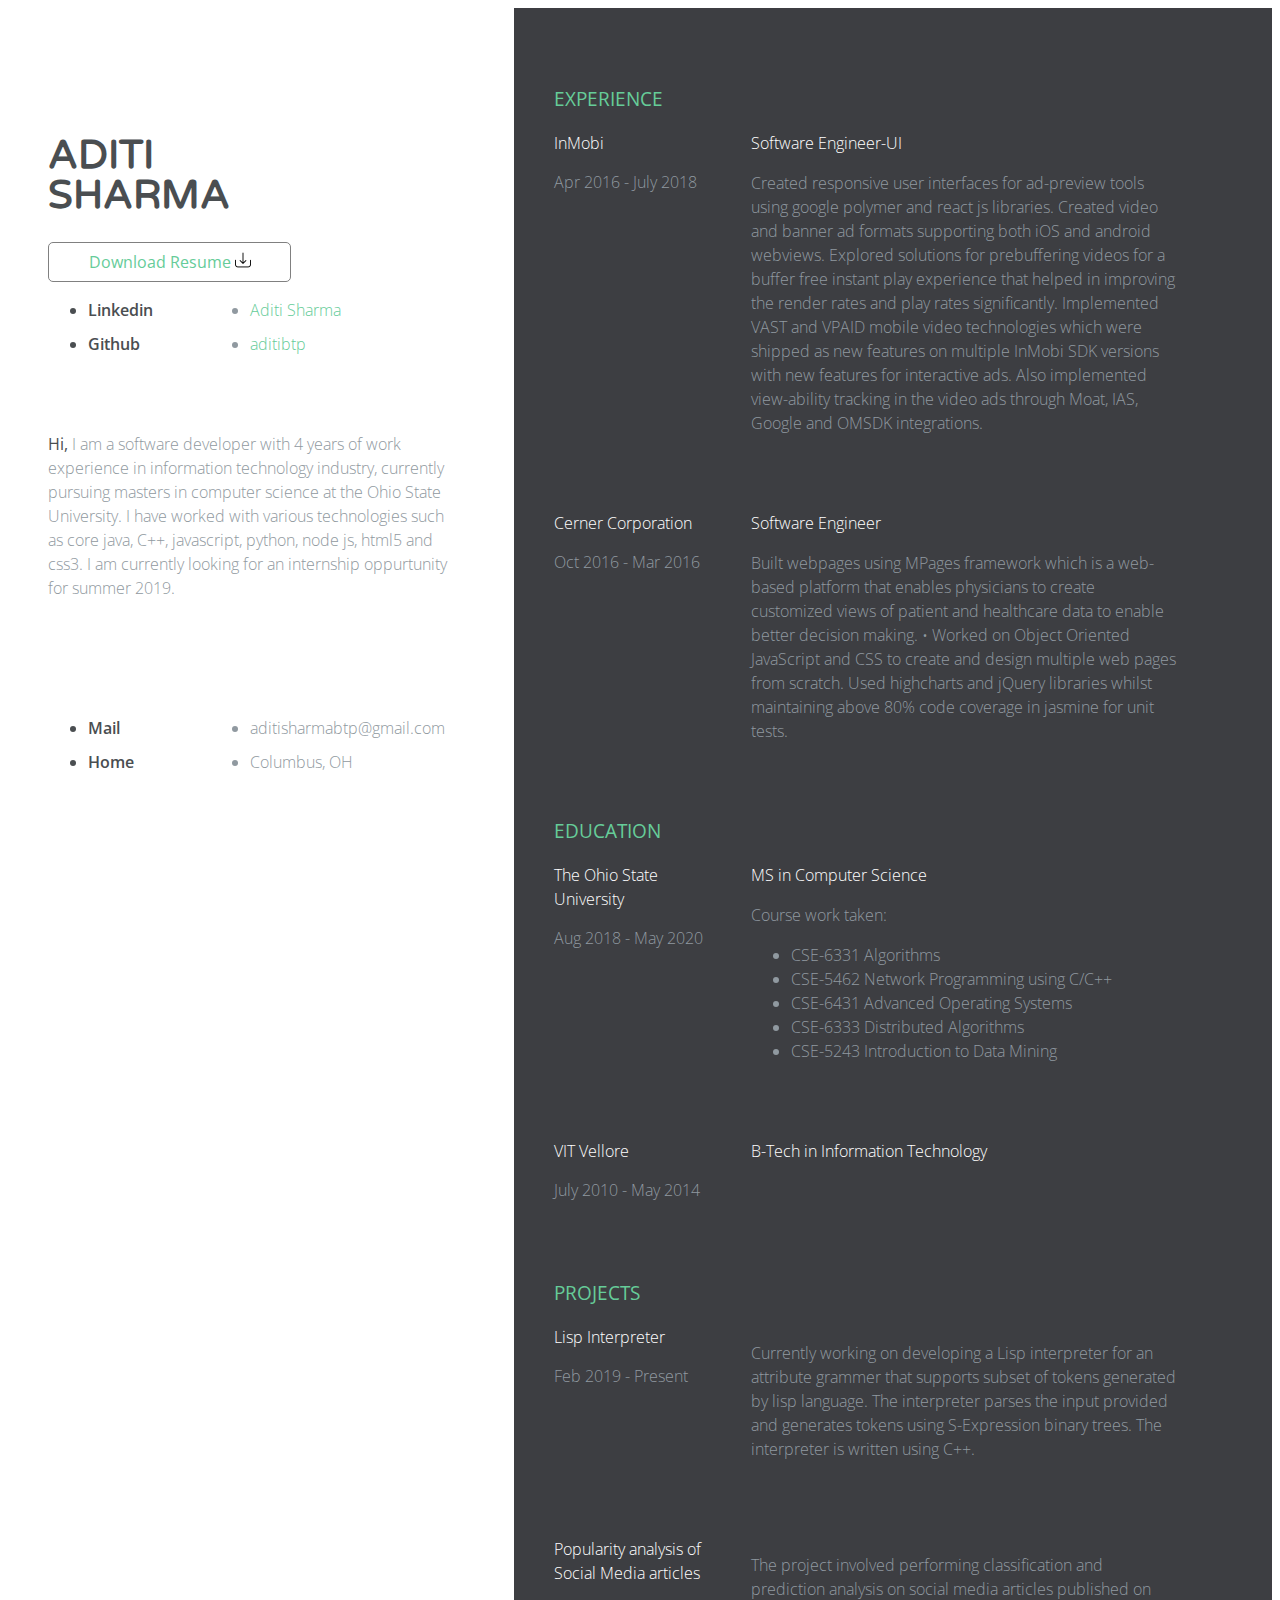
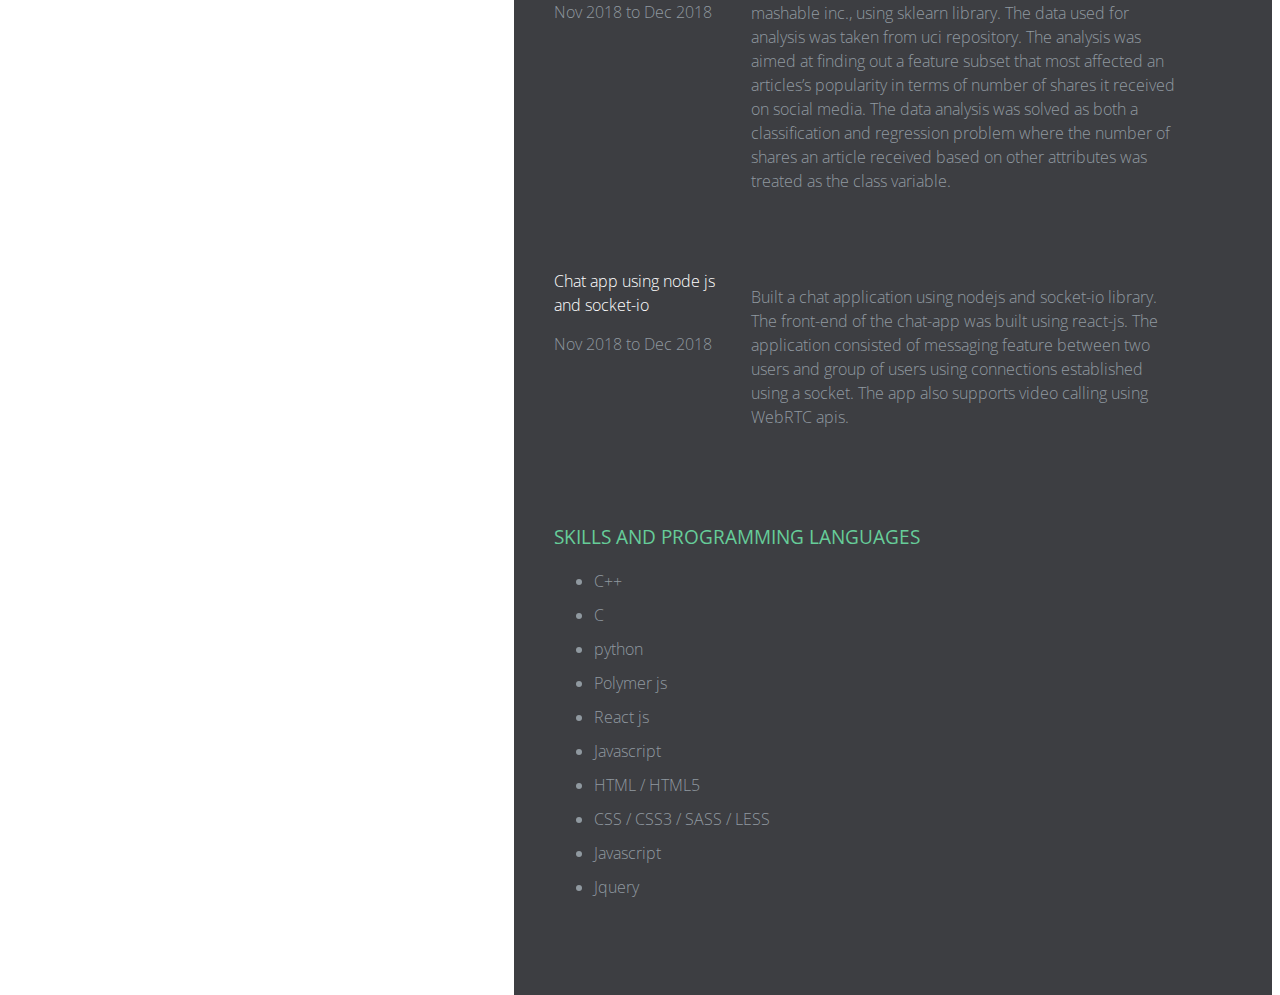
<file: index.html>
<!DOCTYPE html>
<html>
        <meta name="viewport" content="width=device-width, initial-scale=1, maximum-scale=1">
    <head>
        <style>
            @import url(https://fonts.googleapis.com/css?family=Varela+Round);
            @import url(https://fonts.googleapis.com/css?family=Open+Sans:400,300,600,700);

@import url(https://fonts.googleapis.com/css?family=Varela+Round);
@import url(https://fonts.googleapis.com/css?family=Open+Sans:400,300,600,700);
*, *::after, *::before {
  box-sizing: border-box;
}
html, body {
  height: 100%;
}
body {
  font-family: 'Open Sans', sans-serif;
  font-size: 16px;
  line-height: 1.5em;
}
a {
  color: #6c9;
  text-decoration: none;
}
.clearfix::after, .clearfix::before {
  content: " ";
  display: table;
}
.clearfix::after {
  clear: both;
}
.bold {
  color: #4a4e51;
  font-weight: 400;
}
.resume-wrapper {
  position: relative;
  text-align: center;
  height: 100%;
}
.container {
  min-height: 600px;
}
.profile {
  background: #fff;
  width: 40%;
  float: left;
  color: #9099a0;
}
@media (max-width: 850px) {
  .profile {
    width: 100%;
  }
}
.profile .name-wrapper {
  float: left;
  width: 60%;
}
.profile h1 {
  font-size: 2.5em;
  text-align: left;
  font-family: 'Varela Round', sans-serif;
  color: #4a4e51;
  text-transform: uppercase;
  line-height: 1em;
  padding-top: 40px;
}
@media (max-width: 1200px) {
  .profile h1 {
    padding-top: 20px;
  }
}
@media (max-width: 450px) {
  .profile h1 {
    font-size: 1.8em;
    padding-top: 20px;
  }
}
.profile li {
  margin-bottom: 10px;
}
.profile .picture-resume-wrapper {
  width: 40%;
  display: block;
  float: left;
}
@media (max-width: 1200px) {
  .profile .picture-resume-wrapper {
    width: 100%;
  }
}
.profile .picture-resume {
  width: 220px;
  height: 220px;
  background-size: cover;
  border-radius: 50%;
  margin-right: 0px;
  display: table;
  position: relative;
  vertical-align: middle;
}
.profile .picture-resume span {
  display: table-cell;
  vertical-align: middle;
  position: relative;
  margin: 0 auto;
  z-index: 10;
  text-align: center;
}
.profile .picture-resume img {
  border-radius: 50%;
  width: 130px;
}
@media (max-width: 1500px) {
  .profile .picture-resume img {
    width: 80px;
  }
}
@media (max-width: 1200px) {
  .profile .picture-resume img {
    width: 120px;
    height: 120px;
  }
}
@media (max-width: 1500px) {
  .profile .picture-resume {
    width: 150px;
    height: 150px;
  }
}
@media (max-width: 1200px) {
  .profile .picture-resume {
    width: 200px;
    height: 200px;
  }
}
@media (max-width: 450px) {
  .profile .picture-resume {
    width: 180px;
    height: 180px;
  }
}
.profile .contact-info {
  margin-top: 100px;
  font-weight: 300;
}
@media (max-width: 1200px) {
  .profile .contact-info {
    margin-top: 70px;
  }
}
@media (max-width: 450px) {
  .profile .contact-info {
    margin-top: 50px;
  }
}
.profile .list-titles {
  float: left;
  text-align: left;
  font-weight: 600;
  width: 40%;
  color: #4a4e51;
}
.profile .list-content {
  float: left;
  width: 60%;
  text-align: left;
  font-weight: 300;
}
.profile .contact-presentation {
  text-align: left;
  font-weight: 300;
  margin-top: 50px;
  margin-bottom: 70px;
}
@media (max-width: 1200px) {
  .profile .contact-presentation {
    margin-top: 70px;
    margin-bottom: 70px;
  }
}
@media (max-width: 850px) {
  .profile .contact-presentation {
    margin-top: 50px;
    margin-bottom: 50px;
  }
}
.profile svg {
  width: 100%;
  position: absolute;
  top: 0;
  left: 0;
}
.profile .st0, .profile .st1 {
  fill: #6c9;
}
.experience {
  background: #3d3e42;
  width: 60%;
  float: left;
  position: relative;
  color: #9099a0;
  font-weight: 300;
  min-height: 100%;
  min-height: 100vh;
}
@media (max-width: 850px) {
  .experience {
    width: 100%;
  }
}
.experience h3.experience-title {
  color: #6c9;
  text-align: left;
  text-transform: uppercase;
  font-size: 1.2em;
  margin-bottom: 20px;
  font-weight: 400;
}
.experience .company-wrapper {
  width: 30%;
  float: left;
  text-align: left;
  padding-right: 5%;
  margin-bottom: 60px;
}
@media (max-width: 450px) {
  .experience .company-wrapper {
    width: 100%;
    margin-bottom: 20px;
  }
}
.experience .job-wrapper {
  width: 70%;
  float: left;
  text-align: left;
  padding-right: 5%;
  margin-bottom: 60px;
}
@media (max-width: 450px) {
  .experience .job-wrapper {
    width: 100%;
    margin-bottom: 40px;
  }
}
.experience .experience-title {
  color: white;
  margin-bottom: 15px;
}
.section-padding {
  padding: 60px 60px 40px 40px;
}
@media (max-width: 850px) {
  .section-padding {
    padding: 80px 15% 40px 10%;
  }
}
@media (max-width: 450px) {
  .section-padding {
    padding: 40px 10% 20px 5%;
  }
}
.section-wrapper {
  width: 100%;
  float: left;
  text-align: left;
  color: #9099a0;
  font-weight: 300;
  margin-bottom: 20px;
}
@media (max-width: 450px) {
  .section-wrapper {
    width: 100%;
  }
}
.section-wrapper:nth-child(3) {
  padding-right: 8%;
}
.section-wrapper h3.section-title {
  color: #6c9;
  text-align: left;
  text-transform: uppercase;
  font-size: 1.2em;
  margin-bottom: 20px;
  font-weight: 400;
}
.section-wrapper .skill-percentage {
  margin-bottom: 10px;
  position: relative;
}
.section-wrapper .skill-percentage::after {
  content: "";
  width: 100%;
  height: 0;
  background: #4a4e51;
  display: block;
  margin-top: 3px;
}

.resume-link{
    height: 40px;
    display: block;
    padding: 7px;
    border-radius: 5px;
    border:1px solid grey;
}
.section-wrapper .skill-percentage::before {
  content: "";
  height: 0;
  background: #6c9;
  position: absolute;
  margin-top: 3px;
  bottom: 0;
}
.section-wrapper .skill-percentage:nth-child(1)::before {
  width: 80%;
  animation: skill_1 0.6s ease;
}
.section-wrapper .skill-percentage:nth-child(2)::before {
  width: 90%;
  animation: skill_2 0.6s ease;
}
.section-wrapper .skill-percentage:nth-child(3)::before {
  width: 50%;
  animation: skill_3 0.6s ease;
}
.section-wrapper .skill-percentage:nth-child(4)::before {
  width: 60%;
  animation: skill_4 0.6s ease;
}
.section-wrapper .skill-percentage:nth-child(5)::before {
  width: 70%;
  animation: skill_5 0.6s ease;
}
.section-wrapper .skill-percentage:nth-child(6)::before {
  width: 70%;
  animation: skill_6 0.6s ease;
}
.section-wrapper .skill-percentage:nth-child(7)::before {
  width: 70%;
  animation: skill_6 0.6s ease;
}
@keyframes skill_1 {
  from {
    width: 0%;
  }
  to {
    width: 80%;
  }
}
@keyframes skill_2 {
  from {
    width: 0%;
  }
  to {
    width: 90%;
  }
}
@keyframes skill_3 {
  from {
    width: 0%;
  }
  to {
    width: 50%;
  }
}
@keyframes skill_4 {
  from {
    width: 0%;
  }
  to {
    width: 60%;
  }
}
@keyframes skill_5 {
  from {
    width: 0%;
  }
  to {
    width: 70%;
  }
}
@keyframes skill_6 {
  from {
    width: 0%;
  }
  to {
    width: 70%;
  }
}
@keyframes skill_7 {
  from {
    width: 0%;
  }
  to {
    width: 70%;
  }
}

        </style>
    </head>
<body>
    <script>

var select = function(s) {
  return document.querySelector(s);
}

function randomBetween(min,max)
{
    var number = Math.floor(Math.random()*(max-min+1)+min);
  
    if ( number !== 0 ){
      return number;
    }else {
      return 0.5;
    }
}

var tl = new TimelineMax();

for(var i = 0; i < 20; i++){

  var t = TweenMax.to(select('.bubble' + i), randomBetween(1, 1.5), {
    x: randomBetween(12, 15) * (randomBetween(-1, 1)),
    y: randomBetween(12, 15) * (randomBetween(-1, 1)), 
    repeat:-1,
    repeatDelay:randomBetween(0.2, 0.5),
    yoyo:true,
    ease:Elastic.easeOut.config(1, 0.5)
  })

  tl.add(t, (i+1)/0.6)
}

tl.seek(50);
</script>

<div class="resume-wrapper">
	<section class="profile section-padding">
		<div class="container">
			<div class="picture-resume-wrapper">
       <!-- <div class="picture-resume">
        <span><img src="images/DSC_0578.jpg" alt="" /></span>
        <svg version="1.1" viewBox="0 0 350 350">
  
  <defs>
    <filter id="goo">
      <feGaussianBlur in="SourceGraphic" stdDeviation="8" result="blur" />
      <feColorMatrix in="blur" mode="matrix" values="1 0 0 0 0  0 1 0 0 0  0 0 1 0 0  0 0 0 21 -9" result="cm" />
    </filter>
  </defs>
  
  
<g filter="url(#goo)" >  
  
  <circle id="main_circle" class="st0" cx="171.5" cy="175.6" r="130"/>
  
  <circle id="circle" class="bubble0 st1" cx="171.5" cy="175.6" r="122.7"/>
  <circle id="circle" class="bubble1 st1" cx="171.5" cy="175.6" r="122.7"/>
  <circle id="circle" class="bubble2 st1" cx="171.5" cy="175.6" r="122.7"/>
  <circle id="circle" class="bubble3 st1" cx="171.5" cy="175.6" r="122.7"/>
  <circle id="circle" class="bubble4 st1" cx="171.5" cy="175.6" r="122.7"/>
  <circle id="circle" class="bubble5 st1" cx="171.5" cy="175.6" r="122.7"/>
  <circle id="circle" class="bubble6 st1" cx="171.5" cy="175.6" r="122.7"/>
  <circle id="circle" class="bubble7 st1" cx="171.5" cy="175.6" r="122.7"/>
  <circle id="circle" class="bubble8 st1" cx="171.5" cy="175.6" r="122.7"/>
  <circle id="circle" class="bubble9 st1" cx="171.5" cy="175.6" r="122.7"/>
  <circle id="circle" class="bubble10 st1" cx="171.5" cy="175.6" r="122.7"/>

</g>  
</svg>
      </div>-->
         <div class="clearfix"></div>
 </div>
      <div class="name-wrapper">
        <h1>Aditi <br/>Sharma</h1><!-- YOUR NAME AND LAST NAME  -->
        <a class = "resume-link" href="/images/resume.jpg" download>
            Download Resume <img src="images/download.png">
          </a>
      </div>
      <div class="clearfix"></div>
      <div class="contact-social clearfix">
            <ul class="list-titles">
                <li>Linkedin</li>
                <li>Github</li>
            </ul>
          <ul class="list-content"> <!-- REMEMBER TO PUT THE URL ON THE HREF TAG  -->
                <li><a href="https://www.linkedin.com/in/aditi-sharma-aa099554/">Aditi Sharma</a></li> 
                <li><a href="http://www.github.com/aditibtp">aditibtp</a></li> <!-- YOUR DRIBBBLE USER  -->
            </ul>
        </div>

      <div class="contact-presentation"> <!-- YOUR PRESENTATION RESUME  -->
      	<p><span class="bold">Hi, </span> I am a software developer with 4 years of work experience in information technology industry, currently pursuing masters in computer science at the Ohio State University.
            I have worked with various technologies such as core java, C++, javascript, python, node js, html5 and css3. I am currently looking for an internship oppurtunity for summer 2019. </p>
      </div>

      <div class="contact-info clearfix">
            <ul class="list-titles">
            
                <li>Mail</li>
            
                <li>Home</li>
            </ul>
          <ul class="list-content ">
              
              <li>aditisharmabtp@gmail.com</li> <!-- YOUR EMAIL -->
              
              <li>Columbus, OH</li> <!-- YOUR STATE AND COUNTRY  -->
          </ul>
        </div>

		</div>
	</section>
  
  <section class="experience section-padding">
  	<div class="container">
  		<h3 class="experience-title">Experience</h3>
      
      <div class="experience-wrapper">
      	<div class="company-wrapper clearfix">
      		<div class="experience-title">InMobi</div> <!-- NAME OF THE COMPANY YOUWORK WITH  -->
          <div class="time">Apr 2016 - July 2018</div> <!-- THE TIME YOU WORK WITH THE COMPANY  -->
      	</div>
        
        <div class="job-wrapper clearfix">
        	<div class="experience-title">Software Engineer-UI </div> <!-- JOB TITLE  -->
          <div class="company-description">
          	<p>Created responsive user interfaces for ad-preview tools using google polymer and react js libraries.
                     Created video and banner ad formats supporting both iOS and android webviews. Explored solutions for prebuffering videos for a buffer free instant play experience that helped in improving the render rates and play rates significantly.
                     Implemented VAST and VPAID mobile video technologies which were shipped as new features on multiple InMobi SDK versions with new features for interactive ads. Also implemented view-ability tracking in the video ads through Moat, IAS, Google and OMSDK integrations.</p>  <!-- JOB DESCRIPTION  -->
          </div>
        </div>
        
        <div class="company-wrapper clearfix">
      		<div class="experience-title">Cerner Corporation</div> <!-- NAME OF THE COMPANY YOUWORK WITH  -->
          <div class="time">Oct 2016 - Mar 2016</div> <!-- THE TIME YOU WORK WITH THE COMPANY  -->
      	</div>
        
         <div class="job-wrapper clearfix">
        	<div class="experience-title">Software Engineer</div> <!-- JOB TITLE  -->
          <div class="company-description">
          	<p>Built webpages using MPages framework which is a web-based platform that enables physicians to create customized views of patient and healthcare data to enable better decision making.
                    • Worked on Object Oriented JavaScript and CSS to create and design multiple web pages from scratch. Used highcharts and jQuery libraries whilst maintaining above 80% code coverage in jasmine for unit tests.</p>  <!-- JOB DESCRIPTION  -->
          </div>
        </div>
        
      </div>
      
      <h3 class="experience-title">Education</h3>
      
      <div class="experience-wrapper clearfix">
      	<div class="company-wrapper clearfix">
      		<div class="experience-title">The Ohio State University</div> <!-- NAME OF THE COMPANY YOUWORK WITH  -->
          <div class="time">Aug 2018 - May 2020</div> <!-- THE TIME YOU WORK WITH THE COMPANY  -->
      	</div>
        
        <div class="job-wrapper clearfix">
        	<div class="experience-title">MS in Computer Science</div> <!-- JOB TITLE  -->
          <div class="company-description">
          	<p>Course work taken:<ul>
                        <li> CSE-6331 Algorithms</li> 
                        <li> CSE-5462 Network Programming using C/C++</li>
                        <li> CSE-6431 Advanced Operating Systems</li>  
                        <li>CSE-6333 Distributed Algorithms</li>
                        <li>  CSE-5243 Introduction to Data Mining</li>
                    </ul>
              </p>  <!-- JOB DESCRIPTION  -->
          </div>
        </div>
        
        <div class="company-wrapper clearfix">
      		<div class="experience-title">VIT Vellore</div> <!-- NAME OF THE COMPANY YOUWORK WITH  -->
          <div class="time">July 2010 - May 2014</div> <!-- THE TIME YOU WORK WITH THE COMPANY  -->
      	</div>
        
         <div class="job-wrapper clearfix">
        	<div class="experience-title">B-Tech in Information Technology</div> <!-- JOB TITLE  -->
          <div class="company-description">
          	<p></p>  <!-- JOB DESCRIPTION  -->
          </div>
        </div>
        
      </div>

      <h3 class="experience-title">Projects</h3>
      
      <div class="experience-wrapper clearfix">
      	<div class="company-wrapper clearfix">
      		<div class="experience-title">Lisp Interpreter</div> <!-- NAME OF THE COMPANY YOUWORK WITH  -->
          <div class="time">Feb 2019 - Present</div> <!-- THE TIME YOU WORK WITH THE COMPANY  -->
      	</div>
        
        <div class="job-wrapper clearfix">
        	<div class="experience-title"></div> <!-- JOB TITLE  -->
          <div class="company-description">
          	<p>Currently working on developing a Lisp interpreter for an attribute grammer that supports subset of tokens generated by lisp language. The interpreter parses the input provided and generates tokens using S-Expression binary trees. The interpreter is written using C++.
              </p>  <!-- JOB DESCRIPTION  -->
          </div>
        </div>
        
        <div class="company-wrapper clearfix">
      		<div class="experience-title">Popularity analysis of Social Media articles</div> <!-- NAME OF THE COMPANY YOUWORK WITH  -->
          <div class="time">Nov 2018 to Dec 2018</div> <!-- THE TIME YOU WORK WITH THE COMPANY  -->
      	</div>
        
         <div class="job-wrapper clearfix">
        	<div class="experience-title"></div> <!-- JOB TITLE  -->
          <div class="company-description">
          	<p>The project involved performing classification and prediction analysis on social media articles published on mashable inc., using sklearn library. The data used for analysis was taken from uci repository. The analysis was aimed at finding out a feature subset that most affected an articles’s popularity in terms of number of shares it received on social media. The data analysis was solved as both a classification and regression problem where the number of shares an article received based on other attributes was treated as the class variable.</p>  <!-- JOB DESCRIPTION  -->
          </div>
        </div>

        <div class="company-wrapper clearfix">
                <div class="experience-title">Chat app using node js and socket-io</div> <!-- NAME OF THE COMPANY YOUWORK WITH  -->
            <div class="time">Nov 2018 to Dec 2018</div> <!-- THE TIME YOU WORK WITH THE COMPANY  -->
            </div>
          
           <div class="job-wrapper clearfix">
              <div class="experience-title"></div> <!-- JOB TITLE  -->
            <div class="company-description">
                <p>Built a chat application using nodejs and socket-io library. The front-end of the chat-app was built using react-js. The application consisted of messaging feature between two users and group of users using connections established using a socket. The app also supports video calling using WebRTC apis.</p>  <!-- JOB DESCRIPTION  -->
            </div>
          </div>
        
      </div>

      <!--Skill experience-->
      
      <div class="section-wrapper clearfix">
      	<h3 class="section-title">Skills and Programming languages</h3>  <!-- YOUR SET OF SKILLS  -->
        	<ul>
                
        		<li class="skill-percentage">C++</li>
                <li class="skill-percentage">C</li>
                <li class="skill-percentage">python</li>
                <li class="skill-percentage">Polymer js</li>
                <li class="skill-percentage">React js</li>
        		<li class="skill-percentage">Javascript</li>
        		<li class="skill-percentage">HTML / HTML5</li>
        		<li class="skill-percentage">CSS / CSS3 / SASS / LESS</li>
        		<li class="skill-percentage">Javascript</li>
        		<li class="skill-percentage">Jquery</li>
            
        	</ul>
        
      </div>
      
      <div class="section-wrapper clearfix">
        </div>
      
  	</div>
  </section>
  
  <div class="clearfix"></div>
</div>
</body>
</html>
</file>
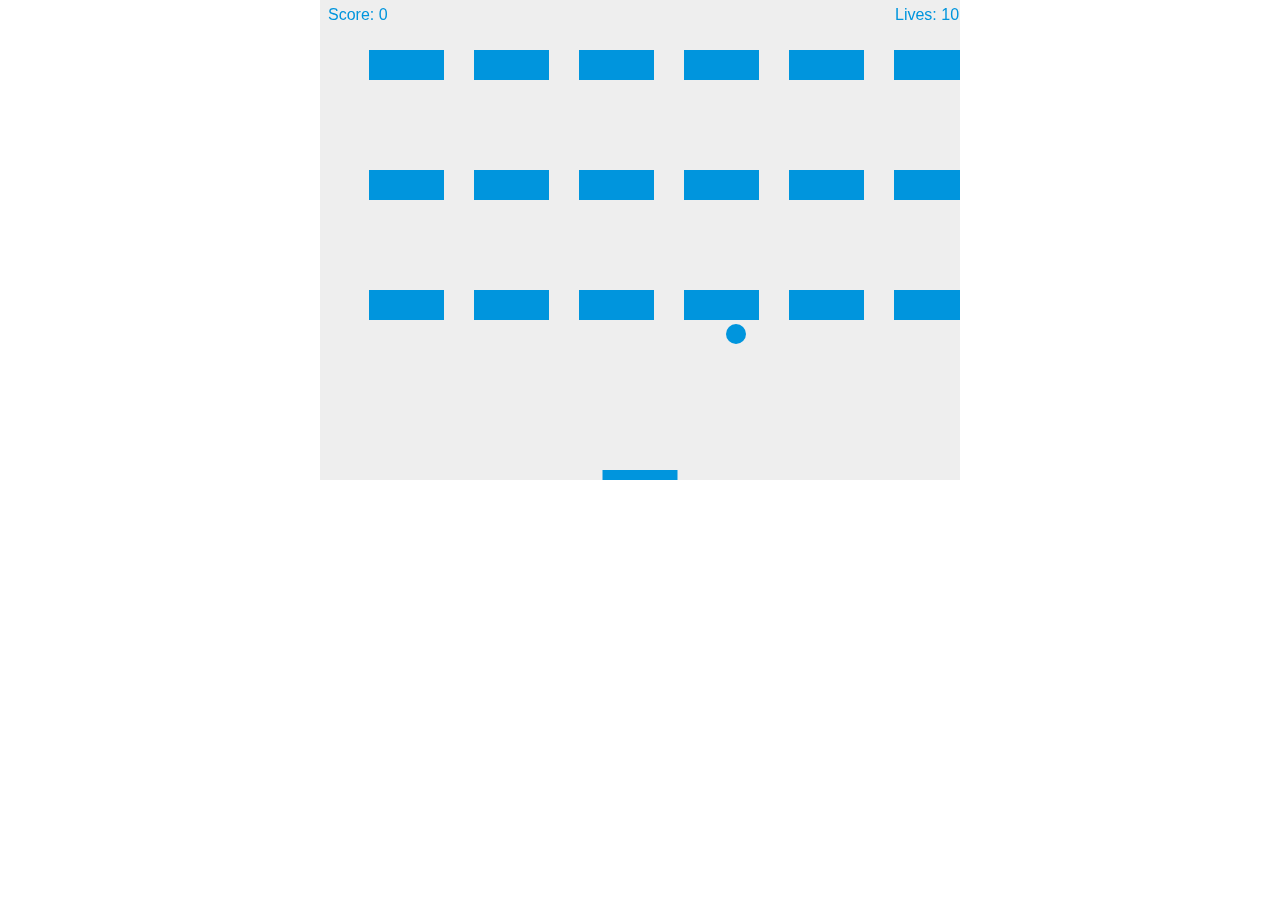
<file: canvas/index.html>
<!DOCTYPE html>
<html>
<head>
    <meta charset="utf-8" />
    <title>Gamedev Canvas Workshop</title>
    <style>
    	* { padding: 0; margin: 0; }
    	canvas { background: #eee; display: block; margin: 0 auto; }
    </style>
</head>
<body>

<canvas id="myCanvas" width="640" height="480"></canvas>

<script>
  var canvas = document.getElementById("myCanvas");
  var ctx = canvas.getContext("2d");
  var ballRadius = 10;
  var x = canvas.width/2;
  var y = canvas.height-50;
  var dx = 2;
  var dy = -2;
  var bx = 1;
  var lbx = 1;
  var paddleHeight = 10;
  var paddleWidth = 75;
  var paddleX = (canvas.width-paddleWidth)/2;
  var rightPressed = false;
  var leftPressed = false;
  var brickRowCount = 100;
  var brickColumnCount = 5;
  var brickWidth = 75;
  var brickHeight = 30;
  var brickPadding = 30;
  var brickTopPadding = 30;
  var brickOffsetTop = 50;
  var brickOffsetLeft = 0;
  var score = 0;
  var lives = 10;
  var halfBrick = [];
  var animationid;
  var gamePaused = false;
  var audio = new Audio("explosion2.mp3");

  var bricks = [];
  for(c=0; c<brickColumnCount; c++) {
      bricks[c] = [];
      halfBrick[c] = [];
      for(r=0; r<brickRowCount; r++) {
          bricks[c][r] = { x: 0, y: 0, status: 1 };
          halfBrick[c][r] = 0;
      }
  }

  document.addEventListener("keydown", keyDownHandler, false);
  document.addEventListener("keyup", keyUpHandler, false);
  document.addEventListener("mousemove", mouseMoveHandler, false);

  function keyDownHandler(e) {
      if(e.keyCode == 39) {
          rightPressed = true;
      }
      else if(e.keyCode == 37) {
          leftPressed = true;
      }else if(e.keyCode == 32){
        if(!gamePaused){
          gamePaused = true;
          pauseGame();
        }else{
          gamePaused = false;
          draw();
        }
      }
  }
  function keyUpHandler(e) {
      if(e.keyCode == 39) {
          rightPressed = false;
      }
      else if(e.keyCode == 37) {
          leftPressed = false;
      }
  }
  function mouseMoveHandler(e) {
      var relativeX = e.clientX - canvas.offsetLeft;
      if(relativeX > 0 && relativeX < canvas.width) {
          paddleX = relativeX - paddleWidth/2;
      }
  }
  function collisionDetection() {
      for(c=0; c<brickColumnCount; c++) {
          for(r=0; r<brickRowCount; r++) {
              var b = bricks[c][r];
              if(halfBrick[c][r] == 0){
                if(x > b.x && x < b.x+brickWidth && y > b.y && y < b.y+brickHeight) {
                    audio.play();
                    dy = -dy;
                    b.status = 0;
                    b.hit = b.hit + 1;
                    score++;
                }
              }else{
                if(x > b.x && x < b.x+brickWidth/2 && y > b.y && y < b.y+brickHeight) {
                    audio.play();
                    dy = -dy;
                    b.status = 2;
                    b.hit = b.hit + 1;
                    score++;
                    if(score == brickRowCount*brickColumnCount*4) {
                        alert("YOU WIN, CONGRATS!");
                        document.location.reload();
                    }
                }
              }
          }
      }
  }

  function drawBall() {
      ctx.beginPath();
      ctx.arc(x, y, ballRadius, 0, Math.PI*2);
      ctx.fillStyle = "#0095DD";
      ctx.fill();
      ctx.closePath();
  }

  function drawPaddle() {
      ctx.beginPath();
      ctx.rect(paddleX, canvas.height-paddleHeight, paddleWidth, paddleHeight);
      ctx.fillStyle = "#0095DD";
      ctx.fill();
      ctx.closePath();
  }

  function drawBricks() {
      for(c=0; c<brickColumnCount; c++) {
          for(r=0; r<100; r++) {

            if(Math.abs(bx) > brickWidth+brickPadding){
              bx=0;
            }
            var brickX = 0;
              if(bricks[c][r].status == 1) {
                  halfBrick[c][r] = 0;
                  if(c%2 == 0){
                    brickX = (r*(brickWidth+brickPadding))+brickOffsetLeft + bx;
                    var brickY = (c*(brickHeight+brickTopPadding))+brickOffsetTop;
                    bricks[c][r].x = brickX;
                    bricks[c][r].y = brickY;
                    ctx.beginPath();
                    ctx.rect(brickX, brickY, brickWidth, brickHeight);
                    ctx.fillStyle = "#0095DD";
                    ctx.fill();
                    ctx.closePath();
                  }
              }
              else if(bricks[c][r].status == 0){
                halfBrick[c][r] = 1;
                if(c%2 == 0){
                  var brickX = (r*(brickWidth+brickPadding))+brickOffsetLeft + bx;
                  var brickY = (c*(brickHeight+brickTopPadding))+brickOffsetTop;
                  bricks[c][r].x = brickX;
                  bricks[c][r].y = brickY;
                  ctx.beginPath();
                  ctx.rect(brickX, brickY, brickWidth/2, brickHeight);
                  ctx.fillStyle = "#B92B27";
                  ctx.fill();
                  ctx.closePath();
                }

              }
          }
      }
      for(c=0; c<brickColumnCount; c++) {
          for(r=99; r>0; r--) {
            if(Math.abs(bx) > brickWidth+brickPadding){
              bx=0;
            }
            var brickX = 0;
              if(bricks[c][r].status == 1) {
                  halfBrick[c][r] = 0;
                  if(c%2 == 1){
                    brickX = -((r*(brickWidth+brickPadding))+brickOffsetLeft + bx);
                    var brickY = (c*(brickHeight+brickTopPadding))+brickOffsetTop;
                    bricks[c][r].x = brickX;
                    bricks[c][r].y = brickY;
                    ctx.beginPath();
                    ctx.rect(brickX, brickY, brickWidth, brickHeight);
                    ctx.fillStyle = "#0095DD";
                    ctx.fill();
                    ctx.closePath();
                  }
              }
              else if(bricks[c][r].status == 0){
                halfBrick[c][r] = 1;
                if(c%2 == 1){
                  var brickX = -((r*(brickWidth+brickPadding))+brickOffsetLeft + bx);
                  var brickY = (c*(brickHeight+brickTopPadding))+brickOffsetTop;
                  bricks[c][r].x = brickX;
                  bricks[c][r].y = brickY;
                  ctx.beginPath();
                  ctx.rect(brickX, brickY, brickWidth/2, brickHeight);
                  ctx.fillStyle = "#B92B27";
                  ctx.fill();
                  ctx.closePath();
                }

              }
          }
        }
  }
  function drawScore() {
      ctx.font = "16px Arial";
      ctx.fillStyle = "#0095DD";
      ctx.fillText("Score: "+score, 8, 20);
  }
  function drawLives() {
      ctx.font = "16px Arial";
      ctx.fillStyle = "#0095DD";
      ctx.fillText("Lives: "+lives, canvas.width-65, 20);
  }

  function draw() {
      ctx.clearRect(0, 0, canvas.width, canvas.height);
      collisionDetection();
      drawBricks();
      drawBall();
      drawPaddle();
      drawScore();
      drawLives();
      bx = bx+1

      if(x + dx > canvas.width-ballRadius || x + dx < ballRadius) {
          dx = -dx;
      }
      if(y + dy < ballRadius) {
          dy = -dy;
      }
      else if(y + dy > canvas.height-ballRadius) {
          if(x > paddleX && x < paddleX + paddleWidth) {
              dy = -dy-1;
          }
          else {
              lives--;
              if(!lives) {
                  alert("GAME OVER");
                  document.location.reload();
              }
              else {
                  x = canvas.width/2;
                  y = canvas.height-50;
                  dx = 3;
                  dy = -3;
                  paddleX = (canvas.width-paddleWidth)/2;
              }
          }
      }

      if(rightPressed && paddleX < canvas.width-paddleWidth) {
          paddleX += 7;
      }
      else if(leftPressed && paddleX > 0) {
          paddleX -= 7;
      }

      x += dx;
      y += dy;
      animationid = requestAnimationFrame(draw);
  }

  function pauseGame(){
    window.cancelAnimationFrame(animationid);
  }

  draw();
</script>

</body>
</html>
</file>
